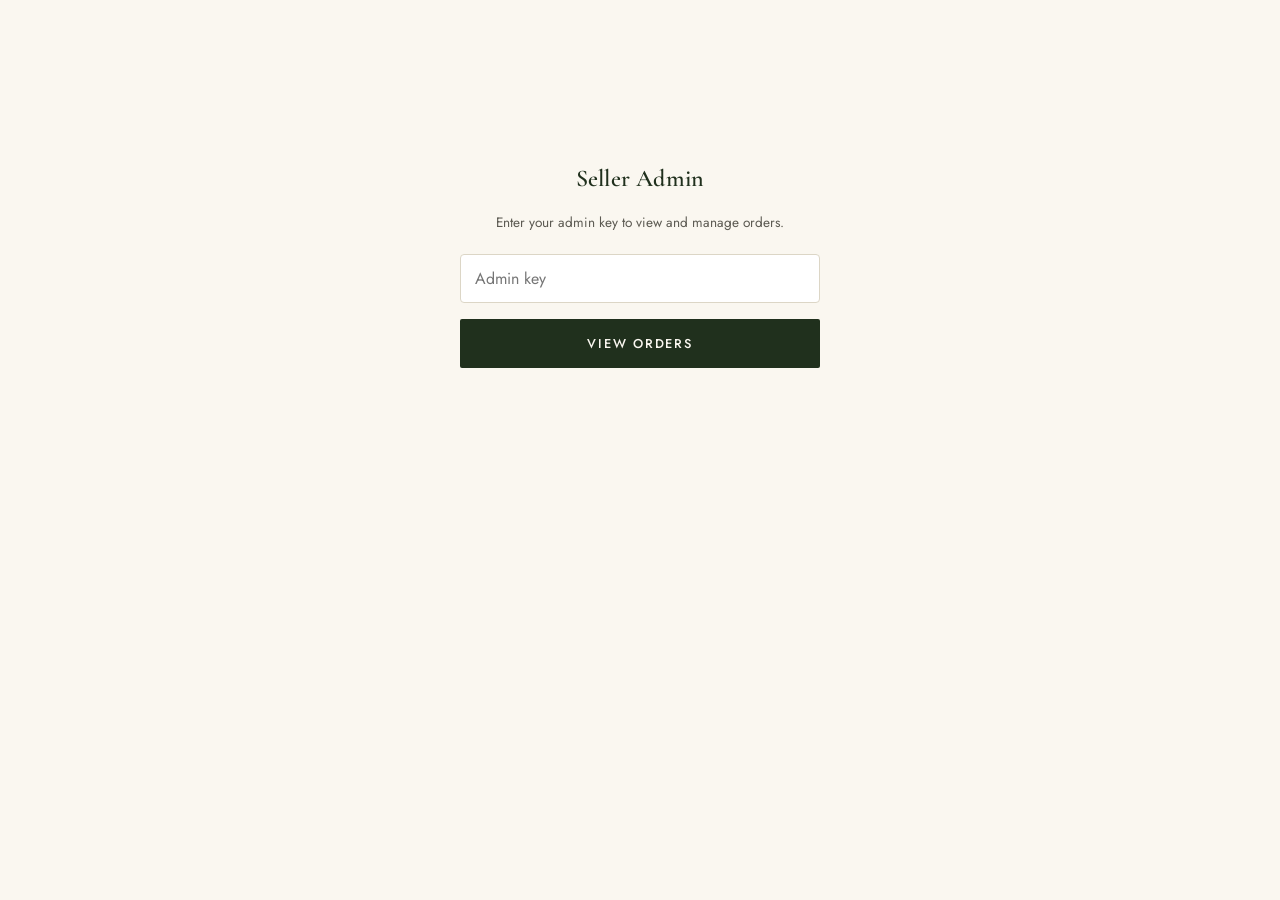
<file: admin.html>
<!DOCTYPE html>
<html lang="en">
<head>
<meta charset="UTF-8" />
<meta name="viewport" content="width=device-width, initial-scale=1.0" />
<title>Admin — Chinar Clothing Store</title>
<meta name="robots" content="noindex, nofollow" />
<link rel="icon" href="assets/images/logo/chinar-logo-square.png" />
<link rel="preconnect" href="https://fonts.googleapis.com">
<link href="https://fonts.googleapis.com/css2?family=Cormorant+Garamond:ital,wght@0,500;0,600;0,700;1,500&family=Jost:wght@300;400;500;600&display=swap" rel="stylesheet">
<link rel="stylesheet" href="assets/css/style.css" />
<style>
  body{ background:var(--off-white); }
  .admin-wrap{ max-width:900px; margin:0 auto; padding:60px 20px 100px; }
  .admin-login{ max-width:360px; margin:100px auto; text-align:center; }
  .order-card{ border:1px solid var(--line); border-radius:var(--radius-md); padding:20px 22px; margin-bottom:16px; background:var(--paper); }
  .order-card-head{ display:flex; justify-content:space-between; flex-wrap:wrap; gap:8px; margin-bottom:10px; }
  .order-card-head h3{ margin:0; font-size:1.1rem; }
  .status-pill{ display:inline-block; font-size:.75rem; padding:4px 10px; border-radius:20px; background:var(--sage-100); color:var(--chinar-green-dark); font-weight:600; }
  .status-pill.cancelled{ background:#f2ddd8; color:var(--sale); }
  .status-pill.payment-pending{ background:#fbeecb; color:#8a5a00; }
  .status-pill.payment-received{ background:var(--sage-100); color:var(--chinar-green-dark); }
  .order-meta{ font-size:.8rem; color:var(--ink-soft); margin-bottom:14px; }
  .payment-controls{ display:flex; gap:8px; flex-wrap:wrap; align-items:center; margin-top:10px; padding-top:10px; border-top:1px dashed var(--line); }
  .status-controls{ display:flex; gap:8px; flex-wrap:wrap; align-items:center; margin-top:14px; }
  .status-controls select{ padding:8px 10px; border:1px solid var(--line); border-radius:var(--radius-sm); background:var(--white); font-family:var(--font-body); }
  .admin-search{ margin-bottom:22px; }
  .admin-search input{ width:100%; padding:12px 14px; border:1px solid var(--line); border-radius:var(--radius-sm); font-family:var(--font-body); }
  .logout-link{ font-size:.8rem; color:var(--ink-soft); cursor:pointer; text-decoration:underline; }
</style>
</head>
<body>

<div class="admin-wrap">
  <div id="loginScreen" class="admin-login">
    <h2 style="margin-bottom:6px;">Seller Admin</h2>
    <p style="color:var(--ink-soft);font-size:.85rem;margin-bottom:20px;">Enter your admin key to view and manage orders.</p>
    <div class="form-field"><input type="password" id="adminKeyInput" placeholder="Admin key" /></div>
    <button class="btn btn-primary btn-block" id="loginBtn">View Orders</button>
    <p id="loginError" style="color:var(--sale);font-size:.85rem;margin-top:14px;display:none;">Incorrect key — please try again.</p>
  </div>

  <div id="dashboard" style="display:none;">
    <div style="display:flex;justify-content:space-between;align-items:center;margin-bottom:24px;flex-wrap:wrap;gap:10px;">
      <h1 style="margin:0;font-size:1.6rem;">Orders</h1>
      <span class="logout-link" id="logoutBtn">Log out</span>
    </div>
    <div class="admin-search">
      <input type="text" id="searchInput" placeholder="Search by Order ID, name, or phone..." />
    </div>
    <div id="ordersContainer">Loading orders...</div>
  </div>
</div>

<script src="assets/js/icons.js"></script>
<script>
const STAGES = ["Order Placed", "Processing", "Packed", "Shipped", "Delivered", "Cancelled"];
let allOrders = [];
let adminKey = "";

function formatPrice(n) { return "Rs. " + Number(n).toLocaleString("en-PK"); }

function saveKey(key) {
  adminKey = key;
  sessionStorage.setItem('chinar_admin_key', key);
}

function statusClass(status) {
  return status === 'Cancelled' ? 'status-pill cancelled' : 'status-pill';
}

function paymentLabel(status) {
  return status === 'received' ? 'Payment Received' : 'Payment Pending';
}

function paymentClass(status) {
  return status === 'received' ? 'status-pill payment-received' : 'status-pill payment-pending';
}

function renderOrders(orders) {
  const container = document.getElementById('ordersContainer');
  if (orders.length === 0) {
    container.innerHTML = `<p style="color:var(--ink-soft);">No orders found.</p>`;
    return;
  }

  container.innerHTML = orders.map(o => {
    const c = o.customer || {};
    const stageOptions = STAGES.map(s => `<option value="${s}" ${o.status === s ? 'selected' : ''}>${s}</option>`).join('');
    const needsPayment = c.payment === 'bank' || c.payment === 'wallet';
    const paymentStatus = o.paymentStatus || (needsPayment ? 'pending' : 'not_applicable');
    return `
    <div class="order-card" data-order-id="${o.orderId}">
      <div class="order-card-head">
        <h3>${o.orderId}</h3>
        <span style="display:flex;gap:6px;flex-wrap:wrap;">
          <span class="${statusClass(o.status)}">${o.status || 'Order Placed'}</span>
          ${needsPayment ? `<span class="payment-pill ${paymentClass(paymentStatus)}">${paymentLabel(paymentStatus)}</span>` : ''}
        </span>
      </div>
      <div class="order-meta">
        ${new Date(o.placedAt).toLocaleString('en-PK', { day: 'numeric', month: 'long', year: 'numeric', hour: '2-digit', minute: '2-digit' })}
        &nbsp;·&nbsp; ${c.fullName || 'Guest'} &nbsp;·&nbsp; ${c.phone || ''}
        &nbsp;·&nbsp; ${(c.payment === 'bank' ? 'Bank Transfer' : c.payment === 'wallet' ? 'Mobile Wallet' : 'Cash on Delivery')}
      </div>
      <div style="font-size:.85rem;color:var(--ink-soft);margin-bottom:6px;">
        ${c.address || ''}${c.city ? ', ' + c.city : ''}${c.province ? ', ' + c.province : ''}
      </div>
      <div style="font-size:.85rem;">
        ${(o.items || []).map(i => `${(i.product && i.product.name) || i.name} (${i.size}) × ${i.qty}`).join(', ')}
      </div>
      <div style="font-weight:600;margin-top:8px;">${formatPrice(o.total)}</div>

      <div class="status-controls">
        <select class="stage-select">${stageOptions}</select>
        <button class="btn btn-outline btn-sm update-btn">Update Status</button>
        <span class="update-msg" style="font-size:.8rem;color:var(--chinar-green-dark);"></span>
      </div>

      ${needsPayment ? `
      <div class="payment-controls">
        <button class="btn btn-primary btn-sm payment-btn" data-mark="${paymentStatus === 'received' ? 'pending' : 'received'}">
          ${paymentStatus === 'received' ? 'Mark Payment Pending' : 'Mark Payment Received'}
        </button>
        <span class="payment-msg" style="font-size:.8rem;color:var(--chinar-green-dark);"></span>
      </div>` : ''}
    </div>`;
  }).join('');

  container.querySelectorAll('.order-card').forEach(card => {
    const orderId = card.dataset.orderId;
    const select = card.querySelector('.stage-select');
    const btn = card.querySelector('.update-btn');
    const msg = card.querySelector('.update-msg');

    btn.addEventListener('click', async () => {
      btn.disabled = true;
      msg.textContent = 'Saving...';
      try {
        const res = await fetch(`/api/admin/orders/${encodeURIComponent(orderId)}/status?key=${encodeURIComponent(adminKey)}`, {
          method: 'POST',
          headers: { 'Content-Type': 'application/json' },
          body: JSON.stringify({ status: select.value, key: adminKey })
        });
        const data = await res.json();
        if (res.ok) {
          msg.textContent = 'Updated ✓';
          const pill = card.querySelector('.status-pill');
          pill.textContent = data.status;
          pill.className = statusClass(data.status);
          setTimeout(() => { msg.textContent = ''; }, 2000);
        } else {
          msg.textContent = data.error || 'Failed to update';
        }
      } catch (e) {
        msg.textContent = 'Network error';
      } finally {
        btn.disabled = false;
      }
    });

    const payBtn = card.querySelector('.payment-btn');
    if (payBtn) {
      payBtn.addEventListener('click', async () => {
        const target = payBtn.dataset.mark; // 'received' or 'pending'
        const payMsg = card.querySelector('.payment-msg');
        payBtn.disabled = true;
        payMsg.textContent = 'Saving...';
        try {
          const res = await fetch(`/api/admin/orders/${encodeURIComponent(orderId)}/payment?key=${encodeURIComponent(adminKey)}`, {
            method: 'POST',
            headers: { 'Content-Type': 'application/json' },
            body: JSON.stringify({ paymentStatus: target, key: adminKey })
          });
          const data = await res.json();
          if (res.ok) {
            payMsg.textContent = 'Updated ✓';
            const pill = card.querySelector('.payment-pill');
            pill.textContent = paymentLabel(data.paymentStatus);
            pill.className = 'payment-pill ' + paymentClass(data.paymentStatus);
            payBtn.dataset.mark = data.paymentStatus === 'received' ? 'pending' : 'received';
            payBtn.textContent = data.paymentStatus === 'received' ? 'Mark Payment Pending' : 'Mark Payment Received';
            setTimeout(() => { payMsg.textContent = ''; }, 2000);
          } else {
            payMsg.textContent = data.error || 'Failed to update';
          }
        } catch (e) {
          payMsg.textContent = 'Network error';
        } finally {
          payBtn.disabled = false;
        }
      });
    }
  });
}

function filterOrders(query) {
  query = query.trim().toLowerCase();
  if (!query) return allOrders;
  return allOrders.filter(o => {
    const c = o.customer || {};
    return o.orderId.toLowerCase().includes(query)
      || (c.fullName || '').toLowerCase().includes(query)
      || (c.phone || '').toLowerCase().includes(query);
  });
}

async function loadOrders() {
  const container = document.getElementById('ordersContainer');
  container.innerHTML = 'Loading orders...';
  try {
    const res = await fetch(`/api/orders?key=${encodeURIComponent(adminKey)}`);
    if (res.status === 401) {
      document.getElementById('dashboard').style.display = 'none';
      document.getElementById('loginScreen').style.display = 'block';
      document.getElementById('loginError').style.display = 'block';
      sessionStorage.removeItem('chinar_admin_key');
      return;
    }
    const data = await res.json();
    allOrders = data.sort((a, b) => new Date(b.placedAt) - new Date(a.placedAt));
    renderOrders(allOrders);
  } catch (e) {
    container.innerHTML = `<p style="color:var(--sale);">Could not load orders. Check your connection and try again.</p>`;
  }
}

document.getElementById('loginBtn').addEventListener('click', () => {
  const key = document.getElementById('adminKeyInput').value.trim();
  if (!key) return;
  saveKey(key);
  document.getElementById('loginScreen').style.display = 'none';
  document.getElementById('dashboard').style.display = 'block';
  loadOrders();
});

document.getElementById('adminKeyInput').addEventListener('keydown', e => {
  if (e.key === 'Enter') document.getElementById('loginBtn').click();
});

document.getElementById('logoutBtn').addEventListener('click', () => {
  sessionStorage.removeItem('chinar_admin_key');
  location.reload();
});

document.getElementById('searchInput').addEventListener('input', (e) => {
  renderOrders(filterOrders(e.target.value));
});

// Auto-login if key already in this session
(function init() {
  const savedKey = sessionStorage.getItem('chinar_admin_key');
  if (savedKey) {
    adminKey = savedKey;
    document.getElementById('loginScreen').style.display = 'none';
    document.getElementById('dashboard').style.display = 'block';
    loadOrders();
  }
})();
</script>
</body>
</html>
</file>
<file: assets/css/style.css>
/* =========================================================
   CHINAR — Design Tokens
   Palette: off-white paper, sage greens, deep chinar green,
   warm antique-gold accent for price/luxury touches.
   Type: Cormorant Garamond (display) + Jost (body/utility)
   Signature: hand-drawn chinar leaf/branch line-art motif
   ========================================================= */
:root{
  --off-white:#FAF7F0;
  --paper:#FCFAF5;
  --sage-50:#EEF3E6;
  --sage-100:#E3ECD8;
  --sage-200:#CFDDC0;
  --sage-300:#AEC49B;
  --chinar-green:#35502F;
  --chinar-green-dark:#20301D;
  --chinar-green-deep:#182417;
  --gold:#B8925A;
  --gold-soft:#E7D9BE;
  --ink:#262420;
  --ink-soft:#5C5A52;
  --line:#DCD6C6;
  --sale:#9C4A3C;
  --white:#FFFFFF;

  --font-display: "Cormorant Garamond", "Georgia", serif;
  --font-body: "Jost", "Helvetica Neue", Arial, sans-serif;

  --radius-sm: 3px;
  --radius-md: 6px;
  --shadow-card: 0 2px 18px rgba(32,48,29,0.08);
  --shadow-lift: 0 14px 40px rgba(32,48,29,0.16);
  --ease: cubic-bezier(.4,0,.2,1);
}

*,*::before,*::after{ box-sizing:border-box; }
html{ scroll-behavior:smooth; }
body{
  margin:0;
  font-family:var(--font-body);
  background:var(--off-white);
  color:var(--ink);
  -webkit-font-smoothing:antialiased;
  font-size:16px;
  line-height:1.6;
}
img{ max-width:100%; display:block; }
a{ color:inherit; text-decoration:none; }
ul{ list-style:none; margin:0; padding:0; }
button{ font-family:inherit; cursor:pointer; }
input,select,textarea{ font-family:inherit; font-size:1rem; }

h1,h2,h3,h4{
  font-family:var(--font-display);
  color:var(--chinar-green-dark);
  margin:0 0 .4em;
  font-weight:600;
  letter-spacing:.01em;
}
.eyebrow{
  font-family:var(--font-body);
  font-size:.72rem;
  letter-spacing:.28em;
  text-transform:uppercase;
  color:var(--gold);
  font-weight:500;
}
.section-title{ font-size:clamp(1.9rem,3.4vw,2.6rem); }
.lede{ color:var(--ink-soft); font-size:1.02rem; max-width:56ch; }

:focus-visible{ outline:2px solid var(--chinar-green); outline-offset:3px; }
@media (prefers-reduced-motion: reduce){
  *{ animation-duration:.001ms !important; transition-duration:.001ms !important; scroll-behavior:auto !important; }
}

.container{ width:100%; max-width:1240px; margin:0 auto; padding:0 24px; }
.wrap-narrow{ width:100%; max-width:760px; margin:0 auto; padding:0 24px; }

/* -------- Leaf / branch signature motifs -------- */
.leaf-divider{ display:flex; align-items:center; justify-content:center; gap:14px; margin:0 auto; width:100%; max-width:420px; }
.leaf-divider .line{ flex:1; height:1px; background:var(--sage-300); }
.leaf-divider svg{ width:22px; height:22px; flex:none; color:var(--chinar-green); }

.branch-bg{ position:absolute; inset:0; overflow:hidden; pointer-events:none; z-index:0; }
.branch-bg svg{ position:absolute; opacity:.14; }

/* =========================== HEADER =========================== */
.site-header{
  position:sticky; top:0; z-index:100;
  background:rgba(250,247,240,.92);
  backdrop-filter:blur(8px);
  border-bottom:1px solid var(--line);
}

.nav{
  display:flex; align-items:center; justify-content:space-between;
  padding:14px 0; gap:14px;
}
.nav-left, .nav-right{ display:flex; align-items:center; gap:16px; flex:1; min-width:0; }
.nav-right{ justify-content:flex-end; }
.brand{ display:flex; align-items:center; gap:10px; flex:none; }
.brand img{ height:46px; width:auto; }
.brand-text{ font-family:var(--font-display); font-size:1.4rem; letter-spacing:.05em; color:var(--chinar-green-dark); line-height:1; white-space:nowrap; }
.brand-text span{ display:block; font-family:var(--font-body); font-size:.52rem; letter-spacing:.28em; color:var(--gold); font-weight:500; margin-top:3px; }

.nav-links{ display:flex; align-items:center; gap:12px; flex-wrap:nowrap; }
.nav-links a{
  font-size:.7rem; letter-spacing:.04em; text-transform:uppercase;
  color:var(--ink); position:relative; padding:4px 0;
  flex:0 0 auto; max-width:76px; text-align:center; white-space:normal; line-height:1.3;
}
.nav-links a::after{
  content:""; position:absolute; left:0; bottom:-2px; width:0; height:1px;
  background:var(--chinar-green); transition:width .25s var(--ease);
}
.nav-links a:hover::after, .nav-links a.active::after{ width:100%; }
.nav-links a.active{ color:var(--chinar-green-dark); font-weight:600; }

.icon-btn{
  position:relative; background:none; border:none; padding:6px; color:var(--chinar-green-dark);
  display:inline-flex; align-items:center; justify-content:center;
}
.icon-btn svg{ width:21px; height:21px; }
.badge-count{
  position:absolute; top:-2px; right:-2px; background:var(--sale); color:#fff;
  font-size:.62rem; min-width:16px; height:16px; border-radius:50%;
  display:flex; align-items:center; justify-content:center; font-weight:600;
}
.search-box{ display:flex; align-items:center; background:var(--white); border:1px solid var(--line); border-radius:20px; padding:6px 14px; gap:8px; max-width:200px; }
.search-box input{ border:none; outline:none; background:transparent; font-size:.85rem; width:100%; color:var(--ink); }
.search-box svg{ width:16px; height:16px; color:var(--ink-soft); flex:none; }

.menu-toggle{ display:none; background:none; border:none; color:var(--chinar-green-dark); }
.menu-toggle svg{ width:26px; height:26px; }

@media (max-width: 1080px){
  .nav-links{
    position:fixed; inset:0 0 0 auto; width:min(78vw,340px); height:100vh;
    background:var(--paper); flex-direction:column; padding:100px 32px 32px;
    transform:translateX(100%); transition:transform .35s var(--ease); z-index:200;
    box-shadow:var(--shadow-lift); gap:22px;
  }
  .nav-links.open{ transform:translateX(0); }
  .nav-links a{ font-size:1rem; max-width:none; text-align:left; white-space:nowrap; }
  .search-box{ display:none; }
  .menu-toggle{ display:inline-flex; }
  .nav-scrim{ display:none; position:fixed; inset:0; background:rgba(24,36,23,.4); z-index:150; }
  .nav-scrim.open{ display:block; }
}

/* =========================== BUTTONS =========================== */
.btn{
  display:inline-flex; align-items:center; justify-content:center; gap:8px;
  padding:14px 30px; font-size:.8rem; letter-spacing:.14em; text-transform:uppercase;
  border-radius:2px; border:1px solid transparent; transition:all .25s var(--ease); font-weight:500;
}
.btn-primary{ background:var(--chinar-green-dark); color:var(--off-white); }
.btn-primary:hover{ background:var(--chinar-green); transform:translateY(-1px); box-shadow:var(--shadow-card); }
.btn-outline{ border-color:var(--chinar-green-dark); color:var(--chinar-green-dark); background:transparent; }
.btn-outline:hover{ background:var(--chinar-green-dark); color:var(--off-white); }
.btn-gold{ background:var(--gold); color:var(--chinar-green-deep); }
.btn-gold:hover{ background:#a5814c; }
.btn-block{ width:100%; }
.btn:disabled{ opacity:.45; cursor:not-allowed; pointer-events:none; }
.btn-sm{ padding:9px 18px; font-size:.72rem; }

/* =========================== HERO =========================== */
.hero{
  position:relative; overflow:hidden;
  background:linear-gradient(180deg,var(--sage-50) 0%, var(--off-white) 78%);
  padding:0px 0 32px;
}
.hero-grid{ position:relative; z-index:1; display:grid; grid-template-columns:1.05fr .95fr; gap:40px; align-items:center;}
.hero-copy .eyebrow{ margin-bottom:14px; display:block; }
.hero-copy h1{ font-size:clamp(2.6rem,5.2vw,4.1rem); line-height:1.05; margin-bottom:20px; }
.hero-copy h1 em{ font-style:italic; color:var(--chinar-green); }
.hero-copy p{ color:var(--ink-soft); max-width:46ch; margin-bottom:30px; font-size:1.05rem; }
.hero-cta{ display:flex; gap:16px; flex-wrap:wrap; }
.hero-stats{ display:flex; gap:34px; margin-top:44px; }
.hero-stats div strong{ display:block; font-family:var(--font-display); font-size:1.7rem; color:var(--chinar-green-dark); }
.hero-stats div span{ font-size:.72rem; letter-spacing:.1em; text-transform:uppercase; color:var(--ink-soft); }

.hero-visual{ position:relative; aspect-ratio:5/6; border-radius:6px; overflow:hidden; box-shadow:var(--shadow-lift); }
.hero-visual .track{ display:flex; width:400%; height:100%; animation:heroSlide 15s infinite ease-in-out; }
.hero-visual .track img{ width:25%; height:100%; object-fit:cover; }
@keyframes heroSlide{
  0%,20%{ transform:translateX(0); }
  25%,45%{ transform:translateX(-25%); }
  50%,70%{ transform:translateX(-50%); }
  75%,95%{ transform:translateX(-75%); }
  100%{ transform:translateX(0); }
}
.hero-visual .frame-tag{
  position:absolute; left:18px; bottom:18px; background:rgba(250,247,240,.92);
  padding:10px 16px; border-radius:3px; font-family:var(--font-display); font-size:1rem; color:var(--chinar-green-dark);
}
@media (max-width: 900px){
  .hero-grid{ grid-template-columns:1fr; }
  .hero-visual{ order:-1; aspect-ratio:1/1; }
}

/* =========================== MARQUEE / CATEGORY STRIP =========================== */
.strip{ background:var(--chinar-green-dark); color:var(--sage-100); padding:9px 0; overflow:hidden; }
.strip-track{ display:flex; gap:46px; white-space:nowrap; animation:marquee 28s linear infinite; width:max-content; }
.strip-track span{ font-family:var(--font-body); font-size:.74rem; letter-spacing:.1em; text-transform:uppercase; color:var(--sage-100); font-weight:500; opacity:.95; }
@keyframes marquee{ from{transform:translateX(0);} to{transform:translateX(-50%);} }

/* =========================== SECTIONS =========================== */
.section{ padding:76px 0; }
.section-head{ text-align:center; max-width:640px; margin:0 auto 46px; }
.section-head .lede{ margin:14px auto 0; }
.section-alt{ background:var(--sage-50); }

/* =========================== CATEGORY CARDS =========================== */
.cat-grid{ display:grid; grid-template-columns:repeat(3,1fr); gap:24px; }
.cat-card{ position:relative; border-radius:6px; overflow:hidden; aspect-ratio:3/4; box-shadow:var(--shadow-card); }
.cat-card img{ width:100%; height:100%; object-fit:cover; transition:transform .6s var(--ease); }
.cat-card:hover img{ transform:scale(1.06); }
.cat-card::after{ content:""; position:absolute; inset:0; background:linear-gradient(0deg,rgba(24,36,23,.72) 0%, rgba(24,36,23,0) 55%); }
.cat-card-label{ position:absolute; left:20px; bottom:18px; z-index:2; color:#fff; }
.cat-card-label .eyebrow{ color:var(--sage-200); }
.cat-card-label h3{ color:#fff; margin:4px 0 0; font-size:1.5rem; }
@media (max-width:800px){ .cat-grid{ grid-template-columns:1fr 1fr; } }
@media (max-width:520px){ .cat-grid{ grid-template-columns:1fr; } }

/* =========================== PRODUCT GRID / CARD =========================== */
.toolbar{ display:flex; flex-wrap:wrap; gap:14px; align-items:center; justify-content:space-between; margin-bottom:30px; }
.filters{ display:flex; gap:10px; flex-wrap:wrap; }
.chip{
  padding:9px 18px; border:1px solid var(--line); border-radius:20px; font-size:.78rem;
  letter-spacing:.04em; background:var(--white); color:var(--ink-soft); transition:all .2s var(--ease);
}
.chip:hover{ border-color:var(--chinar-green); color:var(--chinar-green-dark); }
.chip.active{ background:var(--chinar-green-dark); border-color:var(--chinar-green-dark); color:#fff; }
.sort-select{ padding:9px 14px; border:1px solid var(--line); border-radius:20px; background:var(--white); color:var(--ink-soft); font-size:.8rem; }
.result-count{ font-size:.82rem; color:var(--ink-soft); }

.product-grid{ display:grid; grid-template-columns:repeat(4,1fr); gap:26px 22px; }
@media (max-width:1080px){ .product-grid{ grid-template-columns:repeat(3,1fr); } }
@media (max-width:760px){ .product-grid{ grid-template-columns:repeat(2,1fr); gap:16px 12px; } }

.product-card{
  background:var(--white); border-radius:var(--radius-md); overflow:hidden;
  box-shadow:var(--shadow-card); transition:transform .3s var(--ease), box-shadow .3s var(--ease);
  display:flex; flex-direction:column; position:relative;
}
.product-card:hover{ transform:translateY(-5px); box-shadow:var(--shadow-lift); }
.product-media{ position:relative; aspect-ratio:3/4; overflow:hidden; background:var(--sage-50); }
.product-media img{ width:100%; height:100%; object-fit:cover; transition:opacity .4s var(--ease), transform .5s var(--ease); }
.product-media img.img-b{ position:absolute; inset:0; opacity:0; }
.product-card:hover .img-a{ opacity:0; }
.product-card:hover .img-b{ opacity:1; transform:scale(1.03); }

.tag-row{ position:absolute; top:10px; left:10px; display:flex; gap:6px; z-index:2; }
.tag{ font-size:.62rem; letter-spacing:.08em; text-transform:uppercase; padding:5px 9px; border-radius:2px; font-weight:600; }
.tag-sale{ background:var(--sale); color:#fff; }
.tag-new{ background:var(--chinar-green-dark); color:#fff; }
.tag-limited{ background:var(--gold); color:var(--chinar-green-deep); }
.tag-out{ background:var(--ink-soft); color:#fff; }

.wish-btn{
  position:absolute; top:10px; right:10px; z-index:2; background:rgba(255,255,255,.92); border:none;
  width:32px; height:32px; border-radius:50%; display:flex; align-items:center; justify-content:center;
  color:var(--chinar-green-dark); transition:transform .2s var(--ease);
}
.wish-btn:hover{ transform:scale(1.1); }
.wish-btn svg{ width:16px; height:16px; }
.wish-btn.active svg{ fill:var(--sale); stroke:var(--sale); }

.quick-add{
  position:absolute; left:8px; right:8px; bottom:8px; z-index:2;
  opacity:0; transform:translateY(6px); transition:all .25s var(--ease);
}
.product-card:hover .quick-add{ opacity:1; transform:translateY(0); }
.quick-add button{
  width:100%; background:var(--chinar-green-dark); color:#fff; border:none; padding:11px; font-size:.72rem;
  letter-spacing:.1em; text-transform:uppercase; border-radius:2px;
}
.quick-add button:hover{ background:var(--chinar-green); }

.product-info{ padding:14px 14px 16px; flex:1; display:flex; flex-direction:column; gap:5px; }
.product-info .p-collection{ font-size:.66rem; letter-spacing:.12em; text-transform:uppercase; color:var(--gold); }
.product-info h3{ font-size:1.08rem; margin:0; font-weight:600; }
.product-info .p-color{ font-size:.78rem; color:var(--ink-soft); }
.price-row{ display:flex; align-items:baseline; gap:8px; margin-top:4px; }
.price{ font-family:var(--font-display); font-size:1.2rem; color:var(--chinar-green-dark); font-weight:600; }
.price-old{ font-size:.85rem; color:var(--ink-soft); text-decoration:line-through; }
.price-off{ font-size:.7rem; color:var(--sale); font-weight:600; }

.clip-dots{ position:absolute; bottom:8px; left:50%; transform:translateX(-50%); display:flex; gap:5px; z-index:2; }
.clip-dots span{ width:5px; height:5px; border-radius:50%; background:rgba(255,255,255,.6); }
.clip-dots span.on{ background:#fff; }

/* =========================== FEATURE / STORY SPLIT =========================== */
.story{ display:grid; grid-template-columns:.9fr 1.1fr; gap:56px; align-items:center; }
.story img{ border-radius:6px; box-shadow:var(--shadow-card); width:100%; aspect-ratio:4/5; object-fit:cover; }
.story-copy .eyebrow{ display:block; margin-bottom:12px; }
.story-copy p{ color:var(--ink-soft); margin-bottom:16px; }
.value-list{ display:grid; gap:16px; margin-top:26px; }
.value-list li{ display:flex; gap:14px; align-items:flex-start; }
.value-list svg{ width:22px; height:22px; color:var(--chinar-green); flex:none; margin-top:2px; }
.value-list h4{ margin:0 0 3px; font-size:1rem; font-family:var(--font-body); font-weight:600; color:var(--ink); }
.value-list p{ margin:0; font-size:.86rem; color:var(--ink-soft); }
@media (max-width:900px){ .story{ grid-template-columns:1fr; } }

/* =========================== TESTIMONIALS =========================== */
.testi-grid{ display:grid; grid-template-columns:repeat(3,1fr); gap:24px; }
.testi-card{ background:var(--white); padding:28px; border-radius:6px; box-shadow:var(--shadow-card); }
.testi-card .stars{ color:var(--gold); letter-spacing:2px; margin-bottom:12px; }
.testi-card p{ color:var(--ink-soft); font-size:.94rem; margin-bottom:16px; }
.testi-name{ font-family:var(--font-display); font-size:1.05rem; color:var(--chinar-green-dark); }
.testi-loc{ font-size:.76rem; color:var(--ink-soft); }
@media (max-width:800px){ .testi-grid{ grid-template-columns:1fr; } }

/* =========================== NEWSLETTER =========================== */
.newsletter{ background:var(--chinar-green-dark); color:var(--off-white); border-radius:8px; padding:56px 40px; text-align:center; position:relative; overflow:hidden; }
.newsletter h2{ color:#fff; }
.newsletter p{ color:var(--sage-200); max-width:50ch; margin:0 auto 26px; }
.newsletter-form{ display:flex; gap:10px; max-width:420px; margin:0 auto; }
.newsletter-form input{ flex:1; padding:13px 16px; border-radius:3px; border:none; }
@media (max-width:520px){ .newsletter-form{ flex-direction:column; } }

/* =========================== FOOTER =========================== */
.site-footer{ background:var(--chinar-green-deep); color:var(--sage-200); padding:64px 0 24px; }
.footer-grid{ display:grid; grid-template-columns:1.4fr 1fr 1fr 1.2fr; gap:40px; padding-bottom:40px; border-bottom:1px solid rgba(255,255,255,.1); }
.footer-brand img{ height:64px; margin-bottom:12px; }
.footer-brand-text{ font-family:var(--font-display); font-size:1.5rem; letter-spacing:.05em; color:#fff; line-height:1; margin-bottom:14px; }
.footer-brand-text span{ display:block; font-family:var(--font-body); font-size:.56rem; letter-spacing:.28em; color:var(--gold); font-weight:500; margin-top:5px; }
.footer-brand p{ font-size:.86rem; color:var(--sage-300); max-width:32ch; }
.footer-col h4{ color:#fff; font-family:var(--font-body); font-size:.78rem; letter-spacing:.14em; text-transform:uppercase; margin-bottom:16px; font-weight:600; }
.footer-col li{ margin-bottom:10px; }
.footer-col a{ font-size:.87rem; color:var(--sage-200); }
.footer-col a:hover{ color:#fff; }
.social-row{ display:flex; gap:12px; margin-top:16px; }
.social-row a{ width:34px; height:34px; border:1px solid rgba(255,255,255,.2); border-radius:50%; display:flex; align-items:center; justify-content:center; }
.social-row a:hover{ background:var(--chinar-green); border-color:var(--chinar-green);}
.social-row svg{ width:15px; height:15px; }
.social-row--light a{ border-color:var(--line); color:var(--chinar-green-dark); }
.social-row--light a:hover{ background:var(--chinar-green); border-color:var(--chinar-green); color:#fff; }
.footer-bottom{ display:flex; justify-content:space-between; align-items:center; padding-top:22px; font-size:.78rem; color:var(--sage-300); flex-wrap:wrap; gap:10px; }
@media (max-width:900px){ .footer-grid{ grid-template-columns:1fr 1fr; } }
@media (max-width:520px){ .footer-grid{ grid-template-columns:1fr; } }

/* =========================== BREADCRUMB =========================== */
.breadcrumb{ font-size:.78rem; color:var(--ink-soft); padding:20px 0; display:flex; gap:8px; align-items:center; }
.breadcrumb a:hover{ color:var(--chinar-green); }

/* =========================== PRODUCT DETAIL =========================== */
.pdp{ display:grid; grid-template-columns:.55fr .8fr .55fr; gap:0; align-items:start; }
.pdp-thumbs{ display:flex; flex-direction:column; gap:10px; position:sticky; top:90px; }
.pdp-thumb{ border:1px solid var(--line); border-radius:4px; overflow:hidden; cursor:pointer; aspect-ratio:3/4; width:74px; }
.pdp-thumb.active{ border-color:var(--chinar-green); box-shadow:0 0 0 1px var(--chinar-green); }
.pdp-main{ padding:0 26px; }
.pdp-main-media{ position:relative; border-radius:6px; overflow:hidden; aspect-ratio:3/4; background:var(--sage-50); box-shadow:var(--shadow-card); }
.pdp-main-media img{ width:100%; height:100%; object-fit:cover; }
.pdp-nav-btn{ position:absolute; top:50%; transform:translateY(-50%); background:rgba(255,255,255,.85); border:none; width:38px; height:38px; border-radius:50%; display:flex; align-items:center; justify-content:center; }
.pdp-nav-btn.prev{ left:12px; } .pdp-nav-btn.next{ right:12px; }
.pdp-nav-btn svg{ width:18px; height:18px; }
.pdp-clip-count{ position:absolute; bottom:12px; right:12px; background:rgba(24,36,23,.7); color:#fff; font-size:.72rem; padding:5px 10px; border-radius:12px; }

.pdp-info{ padding-left:10px; }
.pdp-info .p-collection{ font-size:.72rem; letter-spacing:.14em; text-transform:uppercase; color:var(--gold); }
.pdp-info h1{ font-size:2rem; margin:8px 0 6px; }
.pdp-info .p-sku{ font-size:.76rem; color:var(--ink-soft); margin-bottom:14px; }
.pdp-price-row{ display:flex; align-items:baseline; gap:12px; margin:14px 0 6px; }
.pdp-price-row .price{ font-size:1.7rem; }
.pdp-stock{ font-size:.82rem; margin-bottom:20px; display:inline-flex; align-items:center; gap:6px; }
.dot{ width:7px; height:7px; border-radius:50%; }
.dot.in{ background:#4c7a3f; } .dot.out{ background:var(--sale); }
.pdp-desc{ color:var(--ink-soft); font-size:.94rem; margin-bottom:22px; padding-bottom:22px; border-bottom:1px solid var(--line); }

.size-label{ display:flex; justify-content:space-between; font-size:.8rem; margin-bottom:10px; }
.size-label a{ color:var(--chinar-green); text-decoration:underline; }
.size-options{ display:flex; gap:10px; flex-wrap:wrap; margin-bottom:24px; }
.size-opt{ border:1px solid var(--line); background:#fff; padding:11px 18px; border-radius:3px; font-size:.85rem; }
.size-opt.active{ border-color:var(--chinar-green-dark); background:var(--chinar-green-dark); color:#fff; }
.size-opt:disabled{ opacity:.4; text-decoration:line-through; cursor:not-allowed; }

.qty-row{ display:flex; align-items:center; gap:16px; margin-bottom:22px; }
.qty-stepper{ display:flex; align-items:center; border:1px solid var(--line); border-radius:3px; }
.qty-stepper button{ background:none; border:none; width:38px; height:42px; font-size:1.1rem; color:var(--chinar-green-dark); }
.qty-stepper span{ width:34px; text-align:center; font-size:.95rem; }

.pdp-actions{ display:flex; gap:12px; margin-bottom:26px; }
.pdp-trust{ display:grid; gap:12px; }
.pdp-trust li{ display:flex; gap:10px; align-items:center; font-size:.82rem; color:var(--ink-soft); }
.pdp-trust svg{ width:18px; height:18px; color:var(--chinar-green); flex:none; }

.pdp-side{ padding-left:26px; }
.detail-accordion{ border-top:1px solid var(--line); }
.accordion-item{ border-bottom:1px solid var(--line); }
.accordion-item button{ width:100%; text-align:left; background:none; border:none; padding:16px 0; display:flex; justify-content:space-between; align-items:center; font-size:.9rem; color:var(--ink); font-weight:500; }
.accordion-item button svg{ width:14px; height:14px; transition:transform .25s var(--ease); }
.accordion-item.open button svg{ transform:rotate(45deg); }
.accordion-body{ max-height:0; overflow:hidden; transition:max-height .3s var(--ease); font-size:.86rem; color:var(--ink-soft); }
.accordion-item.open .accordion-body{ max-height:300px; padding-bottom:16px; }

@media (max-width:980px){
  .pdp{ grid-template-columns:1fr; }
  .pdp-thumbs{ position:static; flex-direction:row; overflow-x:auto; }
  .pdp-thumb{ width:64px; flex:none; }
  .pdp-main, .pdp-side{ padding:20px 0; }
}

/* related */
.related-title{ margin-top:70px; margin-bottom:26px; text-align:center; }

/* =========================== CART DRAWER =========================== */
.cart-scrim{ position:fixed; inset:0; background:rgba(24,36,23,.45); z-index:300; opacity:0; pointer-events:none; transition:opacity .3s var(--ease); }
.cart-scrim.open{ opacity:1; pointer-events:auto; }
.cart-drawer{
  position:fixed; top:0; right:0; height:100vh; width:min(420px,92vw); background:var(--paper);
  z-index:301; transform:translateX(100%); transition:transform .35s var(--ease);
  display:flex; flex-direction:column; box-shadow:-10px 0 40px rgba(0,0,0,.2);
}
.cart-drawer.open{ transform:translateX(0); }
.cart-head{ display:flex; justify-content:space-between; align-items:center; padding:22px 24px; border-bottom:1px solid var(--line); }
.cart-head h3{ margin:0; font-size:1.3rem; }
.cart-close{ background:none; border:none; color:var(--ink); }
.cart-close svg{ width:22px; height:22px; }
.cart-items{ flex:1; overflow-y:auto; padding:18px 24px; display:flex; flex-direction:column; gap:18px; }
.cart-empty{ text-align:center; padding:60px 20px; color:var(--ink-soft); }
.cart-empty svg{ width:56px; height:56px; color:var(--sage-300); margin-bottom:14px; }
.cart-item{ display:flex; gap:14px; }
.cart-item img{ width:70px; height:93px; object-fit:cover; border-radius:4px; }
.cart-item-info{ flex:1; }
.cart-item-info h4{ font-family:var(--font-body); font-weight:600; font-size:.92rem; margin:0 0 3px; }
.cart-item-info .meta{ font-size:.76rem; color:var(--ink-soft); margin-bottom:8px; }
.cart-item-row{ display:flex; justify-content:space-between; align-items:center; }
.cart-item-remove{ background:none; border:none; color:var(--sale); font-size:.74rem; text-decoration:underline; }
.mini-stepper{ display:flex; align-items:center; border:1px solid var(--line); border-radius:3px; }
.mini-stepper button{ background:none; border:none; width:26px; height:28px; font-size:.9rem; }
.mini-stepper span{ width:22px; text-align:center; font-size:.82rem; }
.cart-foot{ padding:20px 24px 26px; border-top:1px solid var(--line); }
.cart-subtotal{ display:flex; justify-content:space-between; margin-bottom:6px; font-size:.95rem; }
.cart-subtotal strong{ font-family:var(--font-display); font-size:1.2rem; color:var(--chinar-green-dark); }
.cart-note{ font-size:.76rem; color:var(--ink-soft); margin-bottom:16px; }

.toast{
  position:fixed; bottom:26px; left:50%; transform:translateX(-50%) translateY(20px); z-index:400;
  background:var(--chinar-green-dark); color:#fff; padding:14px 22px; border-radius:30px;
  font-size:.85rem; display:flex; align-items:center; gap:10px; opacity:0; transition:all .3s var(--ease); pointer-events:none;
}
.toast.show{ opacity:1; transform:translateX(-50%) translateY(0); }
.toast svg{ width:18px; height:18px; color:var(--sage-200); }

/* =========================== FORMS / CHECKOUT / CART PAGE =========================== */
.form-grid{ display:grid; grid-template-columns:1fr 1fr; gap:16px; }
.form-field{ margin-bottom:16px; }
.form-field label{ display:block; font-size:.78rem; letter-spacing:.04em; margin-bottom:7px; color:var(--ink-soft); }
.form-field input, .form-field select, .form-field textarea{
  width:100%; padding:12px 14px; border:1px solid var(--line); border-radius:4px; background:#fff; color:var(--ink);
}
.form-field input:focus, .form-field select:focus, .form-field textarea:focus{ border-color:var(--chinar-green); }
.pay-options{ display:grid; gap:12px; margin:18px 0 26px; }
.pay-opt{ border:1px solid var(--line); border-radius:6px; padding:15px 16px; display:flex; align-items:center; gap:12px; cursor:pointer; }
.pay-opt.selected{ border-color:var(--chinar-green); background:var(--sage-50); }
.pay-opt input{ width:16px; height:16px; accent-color:var(--chinar-green-dark); }
.pay-opt .pay-name{ font-weight:600; font-size:.92rem; }
.pay-opt .pay-desc{ font-size:.78rem; color:var(--ink-soft); }
.pay-opt svg{ width:24px; height:24px; color:var(--chinar-green); }

.checkout-grid{ display:grid; grid-template-columns:1.3fr .9fr; gap:50px; align-items:start; }
.order-summary{ background:var(--sage-50); border-radius:8px; padding:26px; position:sticky; top:100px; }
.order-summary .row{ display:flex; justify-content:space-between; font-size:.9rem; margin-bottom:10px; color:var(--ink-soft); }
.order-summary .row.total{ font-size:1.15rem; color:var(--chinar-green-dark); font-weight:600; margin-top:14px; padding-top:14px; border-top:1px solid var(--line); }
.order-summary .row.total strong{ font-family:var(--font-display); font-size:1.4rem; }
.mini-cart-row{ display:flex; gap:12px; margin-bottom:14px; }
.mini-cart-row img{ width:52px; height:69px; object-fit:cover; border-radius:3px; }
.mini-cart-row .qty-badge{ background:var(--chinar-green-dark); color:#fff; border-radius:50%; width:18px; height:18px; font-size:.65rem; display:inline-flex; align-items:center; justify-content:center; margin-left:6px; }
.promo-row{ display:flex; gap:8px; margin:16px 0; }
.promo-row input{ flex:1; padding:11px 12px; border:1px solid var(--line); border-radius:4px; }
@media (max-width:900px){ .checkout-grid{ grid-template-columns:1fr; } .order-summary{ position:static; } .form-grid{ grid-template-columns:1fr; } }

.cart-table{ width:100%; border-collapse:collapse; }
.cart-table th{ text-align:left; font-size:.72rem; letter-spacing:.1em; text-transform:uppercase; color:var(--ink-soft); padding:0 0 14px; border-bottom:1px solid var(--line); }
.cart-table td{ padding:20px 0; border-bottom:1px solid var(--line); vertical-align:top; }
.cart-table .prod-cell{ display:flex; gap:16px; }
.cart-table .prod-cell img{ width:80px; height:106px; object-fit:cover; border-radius:4px; }

.empty-state{ text-align:center; padding:90px 20px; }
.empty-state svg{ width:70px; height:70px; color:var(--sage-300); margin-bottom:18px; }

/* =========================== PAGE HERO (interior pages) =========================== */
.page-hero{ background:var(--sage-50); padding:56px 0 44px; text-align:center; position:relative; overflow:hidden; }
.page-hero h1{ font-size:clamp(2.2rem,4vw,3rem); }
.page-hero p{ color:var(--ink-soft); max-width:60ch; margin:10px auto 0; }

/* =========================== ABOUT PAGE EXTRAS =========================== */
.stat-strip{ display:grid; grid-template-columns:repeat(4,1fr); gap:20px; text-align:center; }
.stat-strip div strong{ display:block; font-family:var(--font-display); font-size:2.4rem; color:var(--chinar-green-dark); }
.stat-strip div span{ font-size:.76rem; letter-spacing:.1em; text-transform:uppercase; color:var(--ink-soft); }
@media (max-width:700px){ .stat-strip{ grid-template-columns:1fr 1fr; } }

/* =========================== CONTACT =========================== */
.contact-grid{ display:grid; grid-template-columns:1fr 1fr; gap:50px; }
.contact-info li{ display:flex; gap:14px; margin-bottom:22px; }
.contact-info svg{ width:22px; height:22px; color:var(--chinar-green); flex:none; margin-top:2px; }
.contact-info h4{ margin:0 0 3px; font-size:.95rem; color:var(--ink); }
.contact-info p{ margin:0; font-size:.85rem; color:var(--ink-soft); }
@media (max-width:800px){ .contact-grid{ grid-template-columns:1fr; } }

/* utility */
.mt-0{margin-top:0;} .center{ text-align:center; }
.skeleton{ background:linear-gradient(90deg,var(--sage-50) 25%,var(--sage-100) 37%,var(--sage-50) 63%); background-size:400% 100%; animation:sk 1.4s ease infinite; }
@keyframes sk{ 0%{background-position:100% 0;} 100%{background-position:0 0;} }

/* =========================== MOTION / ANIMATIONS =========================== */

/* Page entrance */
body{ animation:pageFadeIn .5s ease both; }
@keyframes pageFadeIn{ from{ opacity:0; } to{ opacity:1; } }

/* Hero entrance (above-the-fold, plays on load, not scroll-triggered) */
@keyframes fadeUp{ from{ opacity:0; transform:translateY(20px); } to{ opacity:1; transform:translateY(0); } }
@keyframes fadeScaleIn{ from{ opacity:0; transform:scale(.95); } to{ opacity:1; transform:scale(1); } }
.hero-copy .eyebrow{ animation:fadeUp .7s var(--ease) both; animation-delay:.05s; }
.hero-copy h1{ animation:fadeUp .75s var(--ease) both; animation-delay:.15s; }
.hero-copy p{ animation:fadeUp .75s var(--ease) both; animation-delay:.28s; }
.hero-cta{ animation:fadeUp .75s var(--ease) both; animation-delay:.4s; }
.hero-stats{ animation:fadeUp .75s var(--ease) both; animation-delay:.52s; }
.hero-visual{ animation:fadeScaleIn .8s var(--ease) both; animation-delay:.22s; }

/* Generic scroll-reveal: JS toggles .in-view once an element enters the viewport */
.reveal{ opacity:0; transform:translateY(26px); transition:opacity .7s var(--ease), transform .7s var(--ease); will-change:opacity,transform; }
.reveal.in-view{ opacity:1; transform:translateY(0); }
.reveal-scale{ opacity:0; transform:scale(.94); transition:opacity .7s var(--ease), transform .7s var(--ease); }
.reveal-scale.in-view{ opacity:1; transform:scale(1); }
@media (prefers-reduced-motion: reduce){
  .reveal, .reveal-scale{ opacity:1 !important; transform:none !important; transition:none !important; }
  .hero-copy *, .hero-visual, body{ animation:none !important; }
}

/* Leaf divider gentle float */
.leaf-divider svg{ animation:leafBob 3.2s ease-in-out infinite; }
@keyframes leafBob{ 0%,100%{ transform:translateY(0) rotate(0deg); } 50%{ transform:translateY(-5px) rotate(4deg); } }

/* Marquee pauses on hover so it can be read */
.strip:hover .strip-track{ animation-play-state:paused; }

/* Sale tag gentle pulse to draw the eye */
.tag-sale{ animation:pulseSale 2.4s ease-in-out infinite; }
@keyframes pulseSale{ 0%,100%{ box-shadow:0 0 0 0 rgba(156,74,60,.45); } 50%{ box-shadow:0 0 0 5px rgba(156,74,60,0); } }

/* Buttons: tactile press + shine sweep on hover */
.btn{ position:relative; overflow:hidden; }
.btn::before{
  content:""; position:absolute; inset:0; translate:-120% 0;
  background:linear-gradient(115deg,transparent 30%,rgba(255,255,255,.35) 50%,transparent 70%);
  transition:translate .6s var(--ease);
}
.btn:hover::before{ translate:120% 0; }
.btn:active{ transform:scale(.97); }

/* Category + product cards: slightly springier lift */
.cat-card, .product-card{ transition:transform .45s cubic-bezier(.22,1,.36,1), box-shadow .45s var(--ease); }
.cat-card:hover{ transform:translateY(-4px); }

/* Wishlist heart pop */
.wish-btn svg{ transition:transform .35s cubic-bezier(.34,1.56,.64,1); }
.wish-btn:active svg{ transform:scale(.8); }
.wish-btn.active svg{ animation:heartPop .4s cubic-bezier(.34,1.56,.64,1); }
@keyframes heartPop{ 0%{ transform:scale(1); } 40%{ transform:scale(1.35); } 100%{ transform:scale(1); } }

/* Testimonial stars: subtle staggered twinkle on reveal */
.testi-card.in-view .stars{ animation:starTwinkle .6s ease both; animation-delay:.15s; }
@keyframes starTwinkle{ from{ opacity:0; transform:translateY(4px); } to{ opacity:1; transform:translateY(0); } }

/* Toast: bouncier entrance */
.toast{ transition:opacity .35s cubic-bezier(.34,1.56,.64,1), transform .35s cubic-bezier(.34,1.56,.64,1); }

/* Accordion chevron spin already rotates; add smoother body reveal */
.accordion-body{ transition:max-height .35s var(--ease), padding-bottom .35s var(--ease); }

/* Footer socials: nudge on hover */
.social-row a{ transition:transform .3s cubic-bezier(.34,1.56,.64,1), background .25s var(--ease), border-color .25s var(--ease); }
.social-row a:hover{ transform:translateY(-3px) rotate(-6deg); }

/* Newsletter card: soft ambient glow */
.newsletter{ position:relative; }
.newsletter::before{
  content:""; position:absolute; inset:-40% -10% auto -10%; height:180%;
  background:radial-gradient(circle at 30% 20%, rgba(184,146,90,.16), transparent 60%);
  pointer-events:none; animation:glowDrift 8s ease-in-out infinite alternate;
}
@keyframes glowDrift{ from{ transform:translateX(-4%); } to{ transform:translateX(4%); } }
</file>
